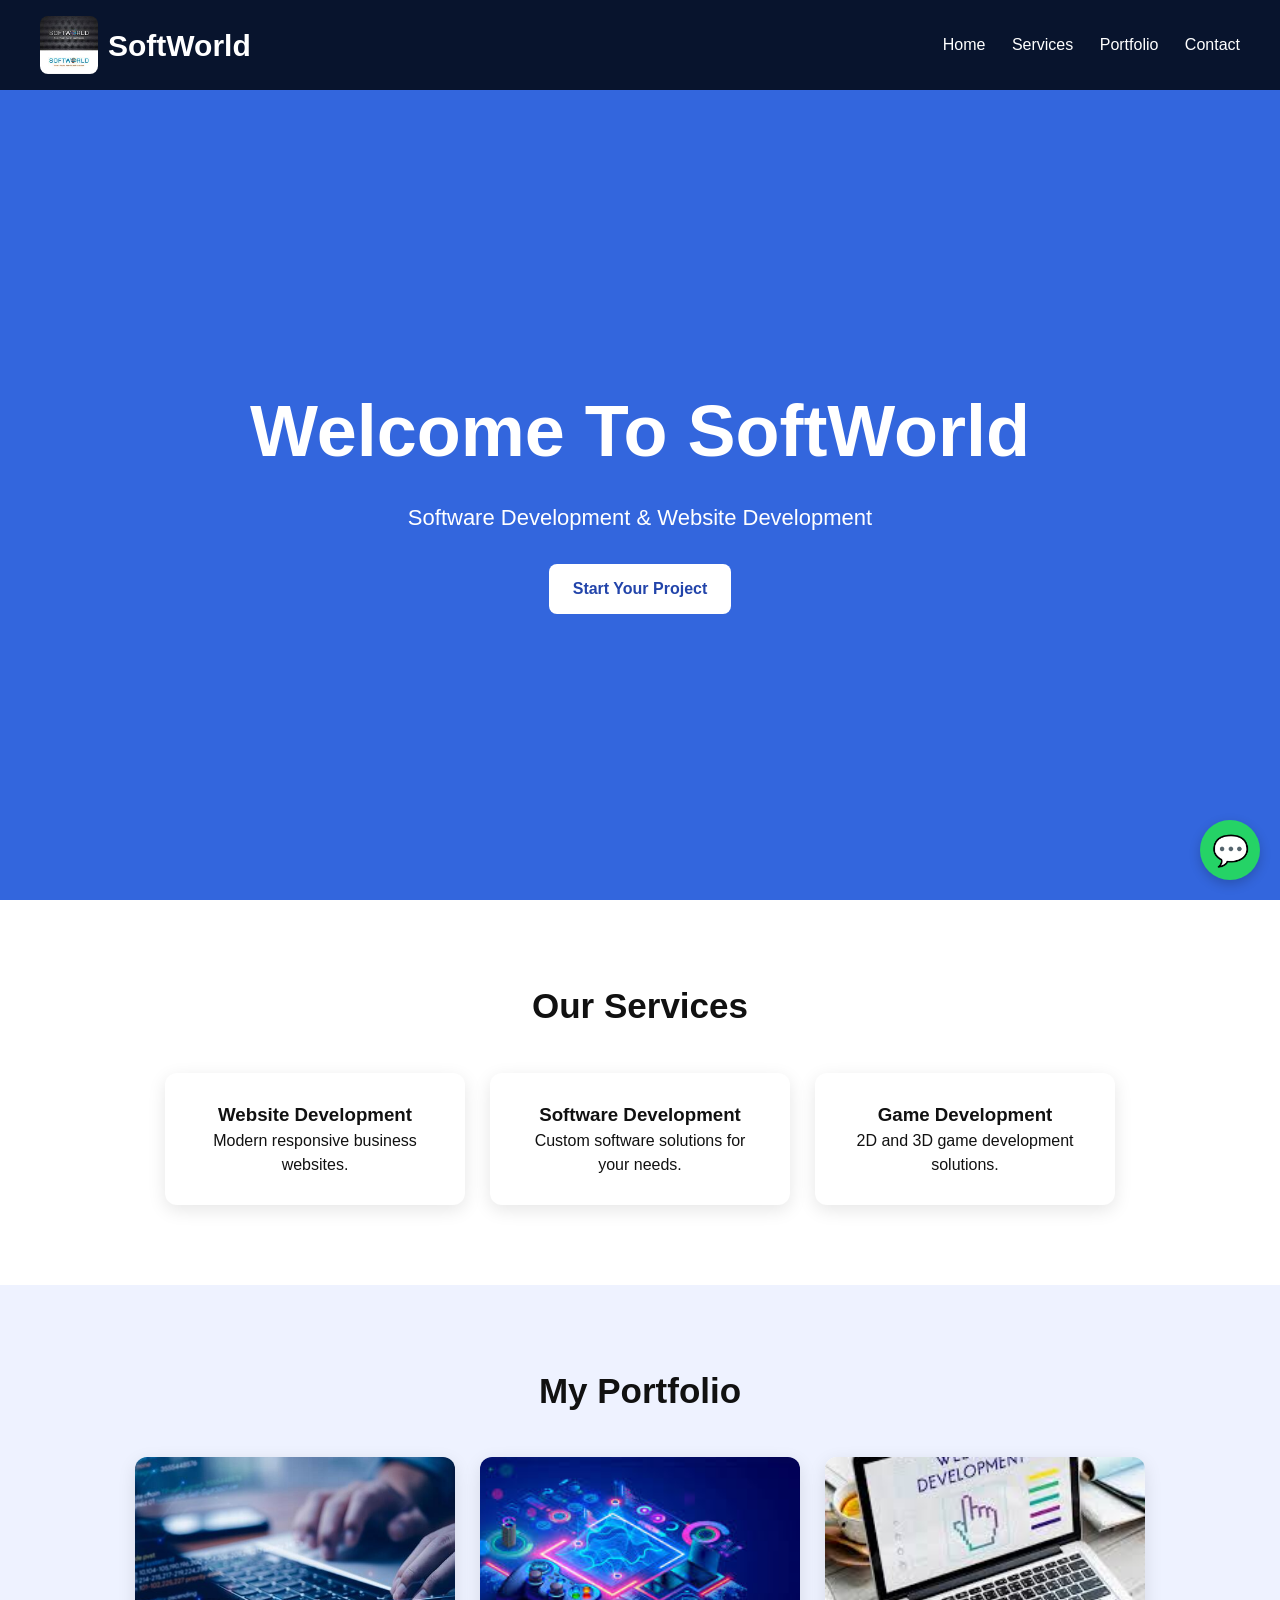
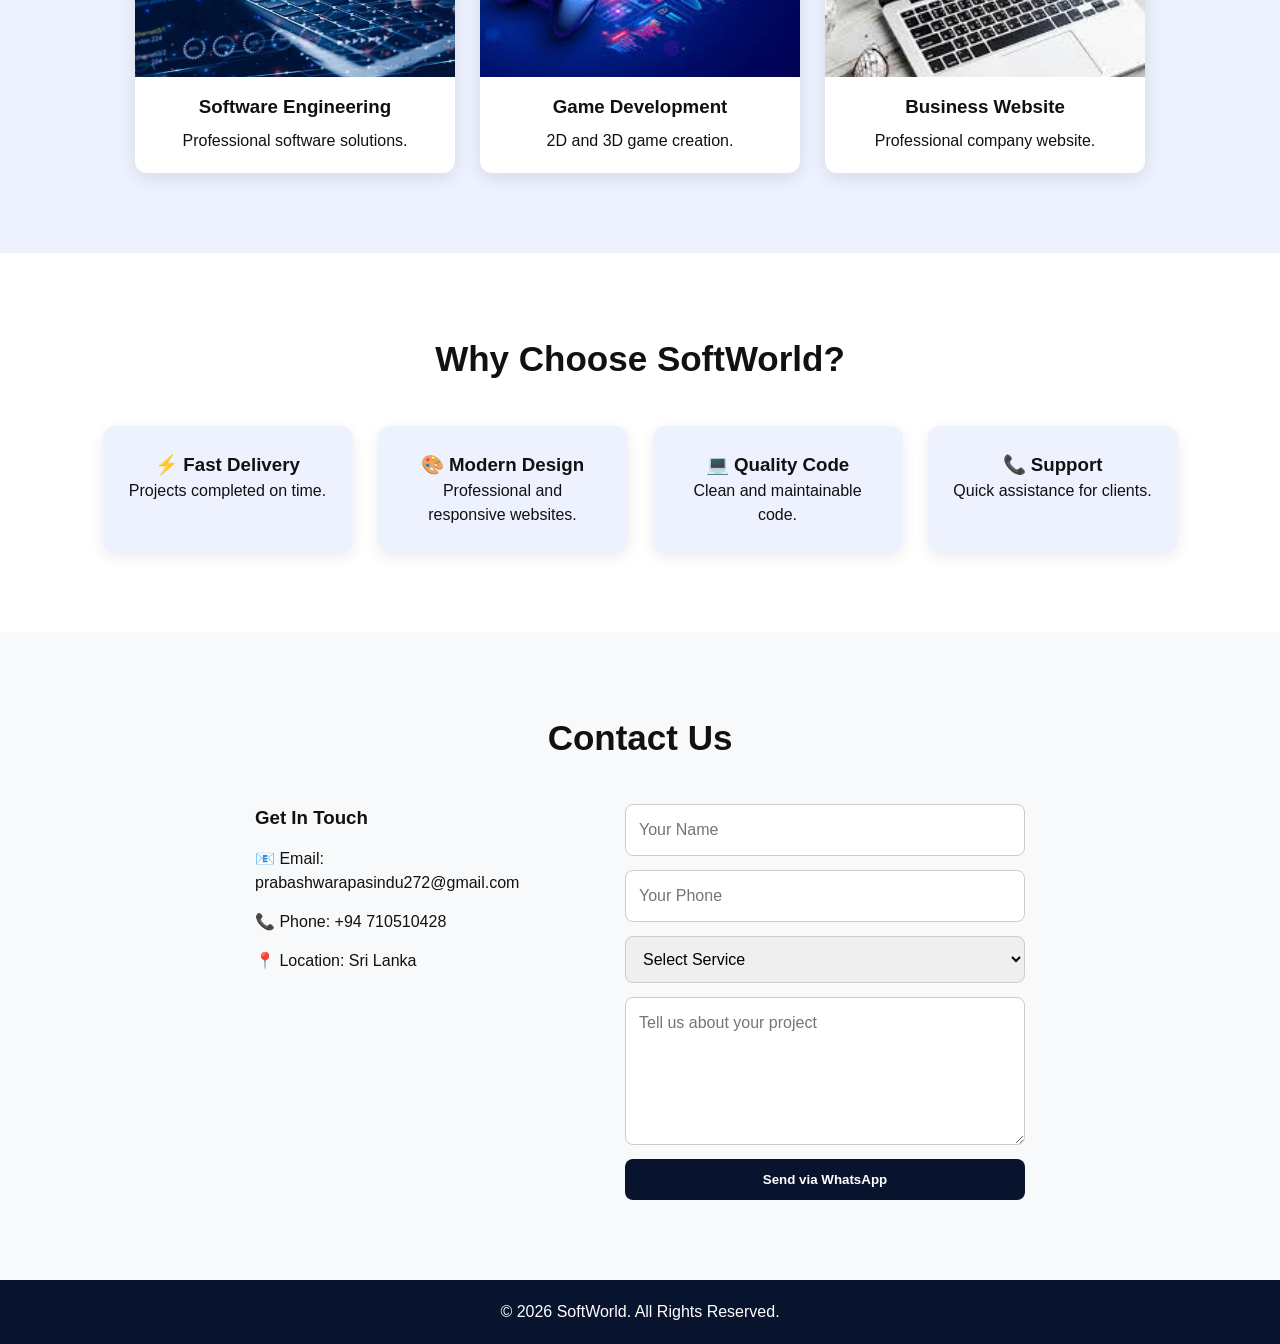
<file: index.html>
<!DOCTYPE html>
<html lang="en">
<head>
<meta charset="UTF-8">
<meta name="viewport" content="width=device-width, initial-scale=1.0">
<title>SoftWorld | Web & Software Development</title>
<meta name="description" content="SoftWorld provides modern website and software development services.">
<link rel="icon" href="[data-uri]">
<link rel="stylesheet" href="./style.css">
</head>
<body>

<header>
  <div class="logo">
    <img src="[data-uri]" alt="SoftWorld Logo">
    <h1>SoftWorld</h1>
  </div>
  <nav>
    <a href="#home">Home</a>
    <a href="#services">Services</a>
    <a href="#portfolio">Portfolio</a>
    <a href="#contact">Contact</a>
  </nav>
</header>

<section id="home" class="hero">
  <h2>Welcome To SoftWorld</h2>
  <p>Software Development &amp; Website Development</p>
  <a class="hero-btn" href="#contact">Start Your Project</a>
</section>

<section id="services">
  <h2>Our Services</h2>
  <div class="service-box">
    <div class="card"><h3>Website Development</h3><p>Modern responsive business websites.</p></div>
    <div class="card"><h3>Software Development</h3><p>Custom software solutions for your needs.</p></div>
    <div class="card"><h3>Game Development</h3><p>2D and 3D game development solutions.</p></div>
  </div>
</section>

<section id="portfolio">
  <h2>My Portfolio</h2>
  <div class="portfolio-container">
    <div class="portfolio-card">
      <img src="[data-uri]" alt="Software development project">
      <h3>Software Engineering</h3>
      <p>Professional software solutions.</p>
    </div>
    <div class="portfolio-card">
      <img src="[data-uri]" alt="Game development project">
      <h3>Game Development</h3>
      <p>2D and 3D game creation.</p>
    </div>
    <div class="portfolio-card">
      <img src="[data-uri]" alt="Website development project">
      <h3>Business Website</h3>
      <p>Professional company website.</p>
    </div>
  </div>
</section>

<section class="why-us">
  <h2>Why Choose SoftWorld?</h2>
  <div class="why-container">
    <div class="why-card"><h3>⚡ Fast Delivery</h3><p>Projects completed on time.</p></div>
    <div class="why-card"><h3>🎨 Modern Design</h3><p>Professional and responsive websites.</p></div>
    <div class="why-card"><h3>💻 Quality Code</h3><p>Clean and maintainable code.</p></div>
    <div class="why-card"><h3>📞 Support</h3><p>Quick assistance for clients.</p></div>
  </div>
</section>

<section id="contact">
  <h2>Contact Us</h2>
  <div class="contact-container">
    <div class="contact-info">
      <h3>Get In Touch</h3>
      <p>📧 Email: prabashwarapasindu272@gmail.com</p>
      <p>📞 Phone: +94 710510428</p>
      <p>📍 Location: Sri Lanka</p>
    </div>

    <form class="contact-form" onsubmit="sendToWhatsApp(); return false;">
      <input type="text" id="name" placeholder="Your Name" required>
      <input type="tel" id="phone" placeholder="Your Phone" required>
      <select id="service" required>
        <option value="">Select Service</option>
        <option>Website Development</option>
        <option>Software Development</option>
        <option>Game Development</option>
        <option>Other</option>
      </select>
      <textarea id="message" rows="5" placeholder="Tell us about your project" required></textarea>
      <button type="submit">Send via WhatsApp</button>
    </form>
  </div>
</section>

<footer>
  <p>© 2026 SoftWorld. All Rights Reserved.</p>
</footer>

<a href="https://wa.me/94710510428" class="whatsapp" target="_blank" rel="noopener" aria-label="Chat on WhatsApp">💬</a>

<script src="./app.js"></script>
</body>
</html>
</file>
<file: style.css>
*{margin:0;padding:0;box-sizing:border-box}
html{scroll-behavior:smooth}
body{font-family:Arial,sans-serif;color:#111;line-height:1.5}
header{background:#08142d;color:#fff;padding:16px 40px;display:flex;justify-content:space-between;align-items:center;position:sticky;top:0;z-index:10}
.logo{display:flex;align-items:center;gap:10px}.logo img{width:58px;height:58px;border-radius:8px;object-fit:cover}.logo h1{font-size:30px}
nav a{color:#fff;text-decoration:none;margin-left:22px}nav a:hover{text-decoration:underline}
.hero{background:#3366dd;color:#fff;text-align:center;min-height:calc(100vh - 90px);display:flex;flex-direction:column;justify-content:center;align-items:center;padding:40px 20px}
.hero h2{font-size:clamp(42px,7vw,72px);margin-bottom:16px}.hero p{font-size:22px}.hero-btn{margin-top:30px;background:#fff;color:#2244aa;padding:13px 24px;border-radius:8px;text-decoration:none;font-weight:700}
section:not(.hero){padding:80px 20px;text-align:center}section h2{font-size:35px;margin-bottom:40px}
.service-box,.portfolio-container,.why-container{display:flex;justify-content:center;gap:25px;flex-wrap:wrap}
.card{width:300px;background:#fff;padding:28px;border-radius:12px;box-shadow:0 5px 18px rgba(0,0,0,.1)}
#portfolio{background:#eef2ff}.portfolio-card{width:320px;background:#fff;border-radius:12px;overflow:hidden;box-shadow:0 5px 18px rgba(0,0,0,.1)}
.portfolio-card img{display:block;width:100%;height:220px;object-fit:cover}.portfolio-card h3{margin:16px 0 8px}.portfolio-card p{padding:0 15px 20px}
.why-us{background:#fff}.why-card{width:250px;background:#eef2ff;padding:25px;border-radius:12px;box-shadow:0 5px 15px rgba(0,0,0,.08);transition:.3s}.why-card:hover{transform:translateY(-7px)}
#contact{background:#f8f9fa}.contact-container{display:flex;justify-content:center;gap:50px;flex-wrap:wrap;text-align:left}.contact-info{max-width:320px}.contact-info p{margin:15px 0}
.contact-form{display:flex;flex-direction:column;width:min(100%,400px);gap:14px}.contact-form input,.contact-form select,.contact-form textarea{padding:13px;border:1px solid #ccc;border-radius:8px;font:inherit}.contact-form button{background:#08142d;color:#fff;border:0;padding:13px;border-radius:8px;cursor:pointer;font-weight:700}.contact-form button:hover{background:#2244aa}
footer{background:#08142d;color:#fff;text-align:center;padding:20px}
.whatsapp{position:fixed;bottom:20px;right:20px;background:#25D366;color:#fff;width:60px;height:60px;border-radius:50%;display:flex;justify-content:center;align-items:center;text-decoration:none;font-size:30px;box-shadow:0 4px 12px rgba(0,0,0,.2)}
@media(max-width:700px){header{padding:12px 18px;flex-direction:column;gap:12px}.logo h1{font-size:25px}.logo img{width:48px;height:48px}nav a{margin:0 7px;font-size:14px}.hero{min-height:80vh}.hero p{font-size:18px}section:not(.hero){padding:60px 15px}.portfolio-card,.card,.why-card{width:min(100%,340px)}}
</file>
